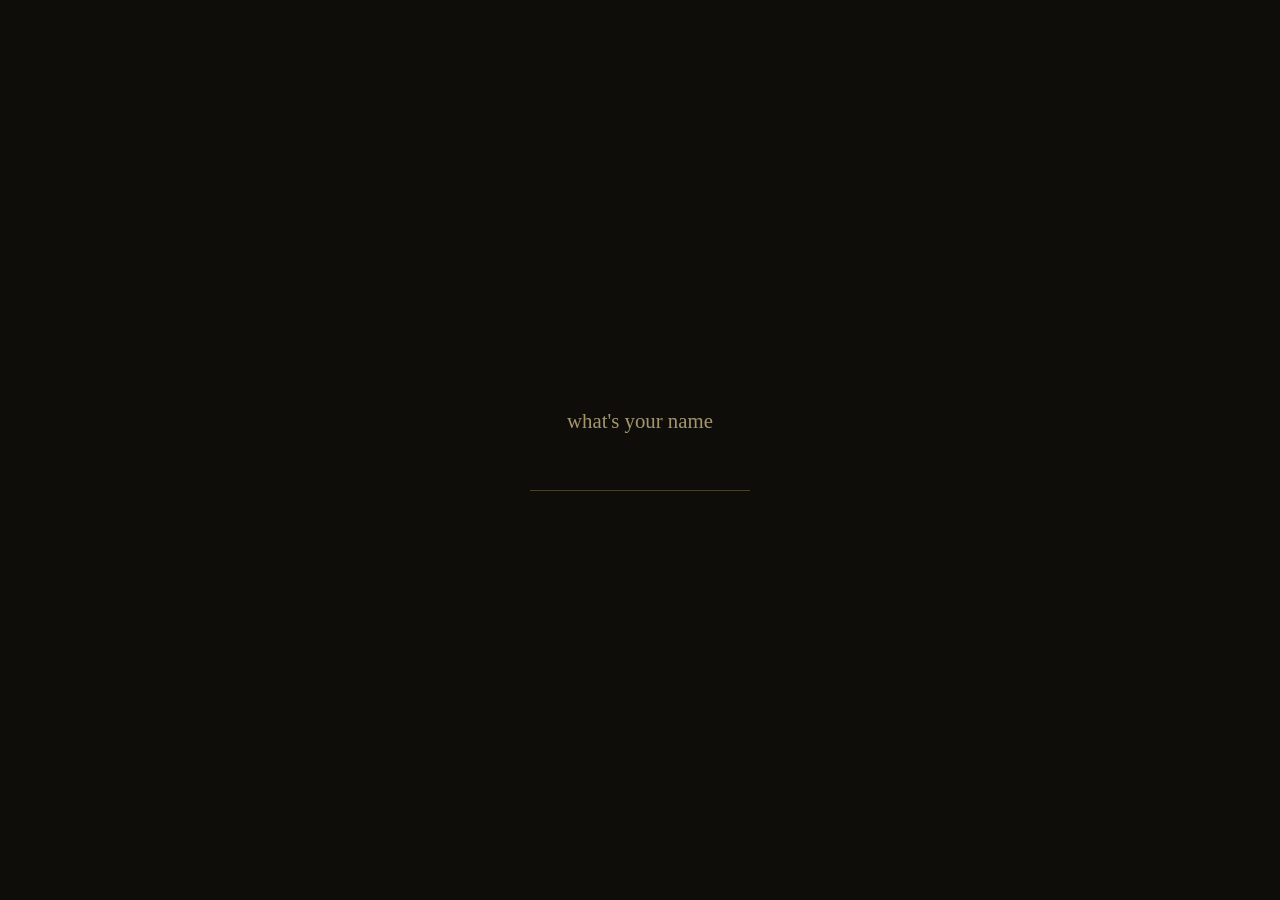
<file: htdwd/index.html>
<!DOCTYPE html>
<html lang="en">
<head>
  <meta charset="UTF-8">
  <meta name="viewport" content="width=device-width, initial-scale=1.0">
  <meta name="author" content="Saiidipoetry (Lesedi Iketleng)">
  <meta name="description" content="Lesedi Iketleng (saiidipoetry) — author of How to Die Without Dying (S.I.N). Enter the interactive experience. You finished it. Most don't.">
  <title>How To Die Without Dying - S.I.N.</title>
  <link rel="icon" href="images/sin-favicon.ico">
  <link rel="preconnect" href="https://fonts.googleapis.com">
  <link rel="preconnect" href="https://fonts.gstatic.com" crossorigin>
  <link href="https://fonts.googleapis.com/css2?family=Cormorant+Garamond:ital,wght@0,300;0,400;1,300&family=IM+Fell+English:ital@0;1&display=swap" rel="stylesheet">
  <link rel="stylesheet" href="style.css">
</head>
<body data-page="intro">
  <!-- Shared visual effects are kept in the HTML so every page can show the same crack and blackout layers. -->
  <svg id="crack" viewBox="0 0 4 1000" preserveAspectRatio="none" aria-hidden="true">
    <path id="crack-path" d="M2 0 L2 1000" stroke="#c8b888" stroke-width="1.2" fill="none" stroke-linecap="round" opacity="0.85"/>
  </svg>
  <div id="blackout"></div>
  <button class="sound-toggle" type="button" data-sound-toggle>sound off</button>

  <main>
    <section id="name-gate" class="name-gate" aria-label="Reader name">
      <div class="name-card">
        <p>what's your name</p>
        <input id="name-input" type="text" maxlength="24" autocomplete="name">
      </div>
    </section>

    <a class="forget-link" href="index.html" data-forget-reader style="display:none;">not you?</a>

    <section id="landing" class="stage">
      <div class="center">
        <p class="line" id="l1">you finished it.</p>
        <p class="line" id="l2">most people don't.</p>
        <p class="line" id="l3">why?</p>
        <div class="choices" id="why-choices">
          <a class="fragment" href="moment1.html" data-save="why" data-mirror="you needed to know if she-">- because I needed to know if she-</a>
          <a class="fragment" href="moment1.html" data-save="why" data-mirror="something in it already knew you-">- because something in it already knew me-</a>
          <a class="fragment" href="moment1.html" data-save="why" data-mirror="you couldn't stop even when-">- because I couldn't stop even when-</a>
        </div>
      </div>
    </section>
  </main>

  <script src="script.js"></script>
</body>
</html>
</file>
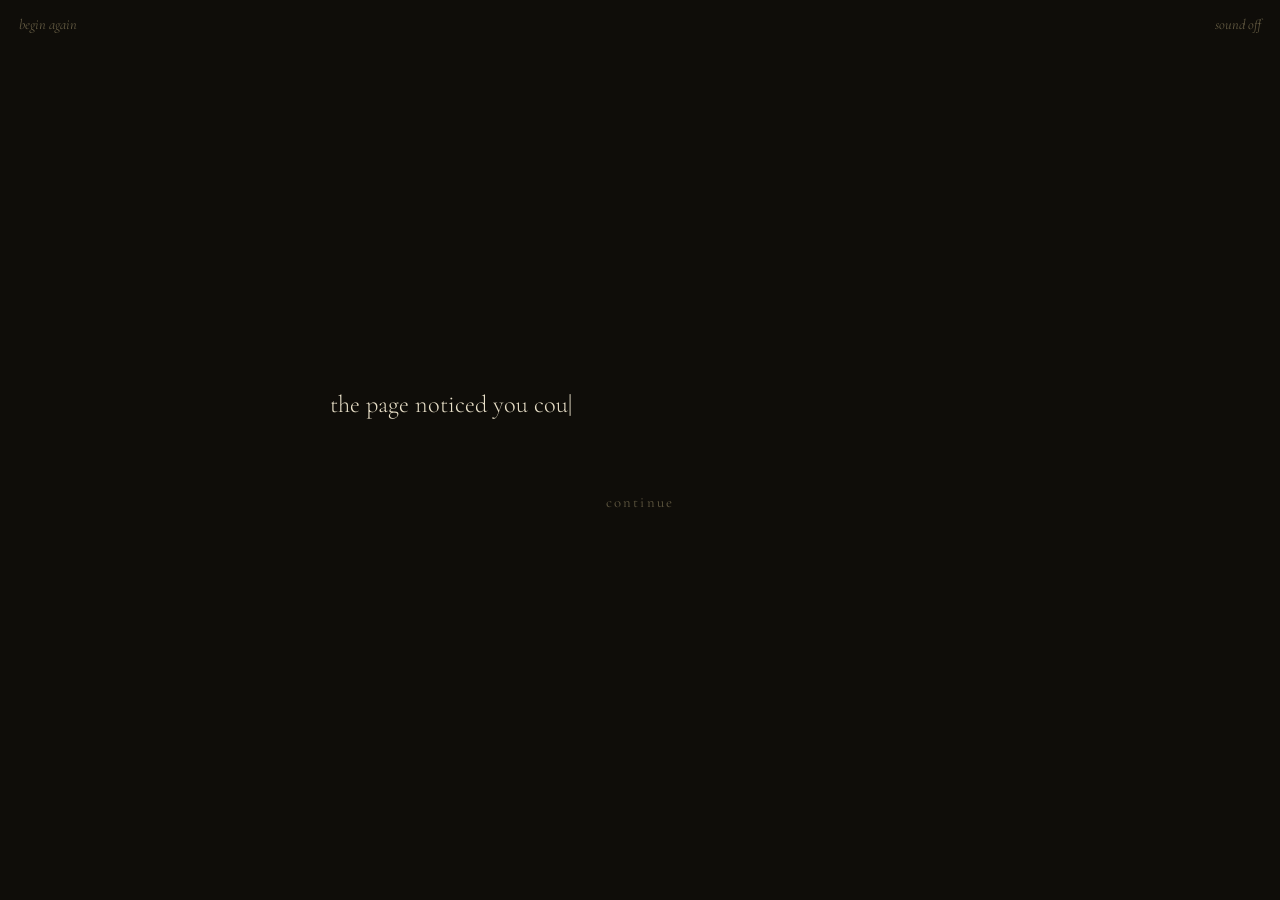
<file: htdwd/mirror.html>
<!DOCTYPE html>
<html lang="en">
<head>
  <meta charset="UTF-8">
  <meta name="viewport" content="width=device-width, initial-scale=1.0">
  <title>The Mirror - S.I.N.</title>
  <link rel="icon" href="images/sin-favicon.ico">
  <link rel="preconnect" href="https://fonts.googleapis.com">
  <link rel="preconnect" href="https://fonts.gstatic.com" crossorigin>
  <link href="https://fonts.googleapis.com/css2?family=Cormorant+Garamond:ital,wght@0,300;0,400;1,300&family=IM+Fell+English:ital@0;1&display=swap" rel="stylesheet">
  <link rel="stylesheet" href="style.css">
</head>
<body data-page="mirror">
  <svg id="crack" viewBox="0 0 4 1000" preserveAspectRatio="none" aria-hidden="true">
    <path id="crack-path" d="M2 0 L2 1000" stroke="#c8b888" stroke-width="1.2" fill="none" stroke-linecap="round" opacity="0.85"/>
  </svg>
  <div id="blackout"></div>
  <a class="restart-link" href="index.html" data-restart>begin again</a>
  <button class="sound-toggle" type="button" data-sound-toggle>sound off</button>

  <main class="stage active">
    <div class="center">
      <p id="mirror-text"></p>
      <a id="continue-btn" href="wall.html">continue</a>
    </div>
  </main>

  <script src="script.js"></script>
</body>
</html>
</file>
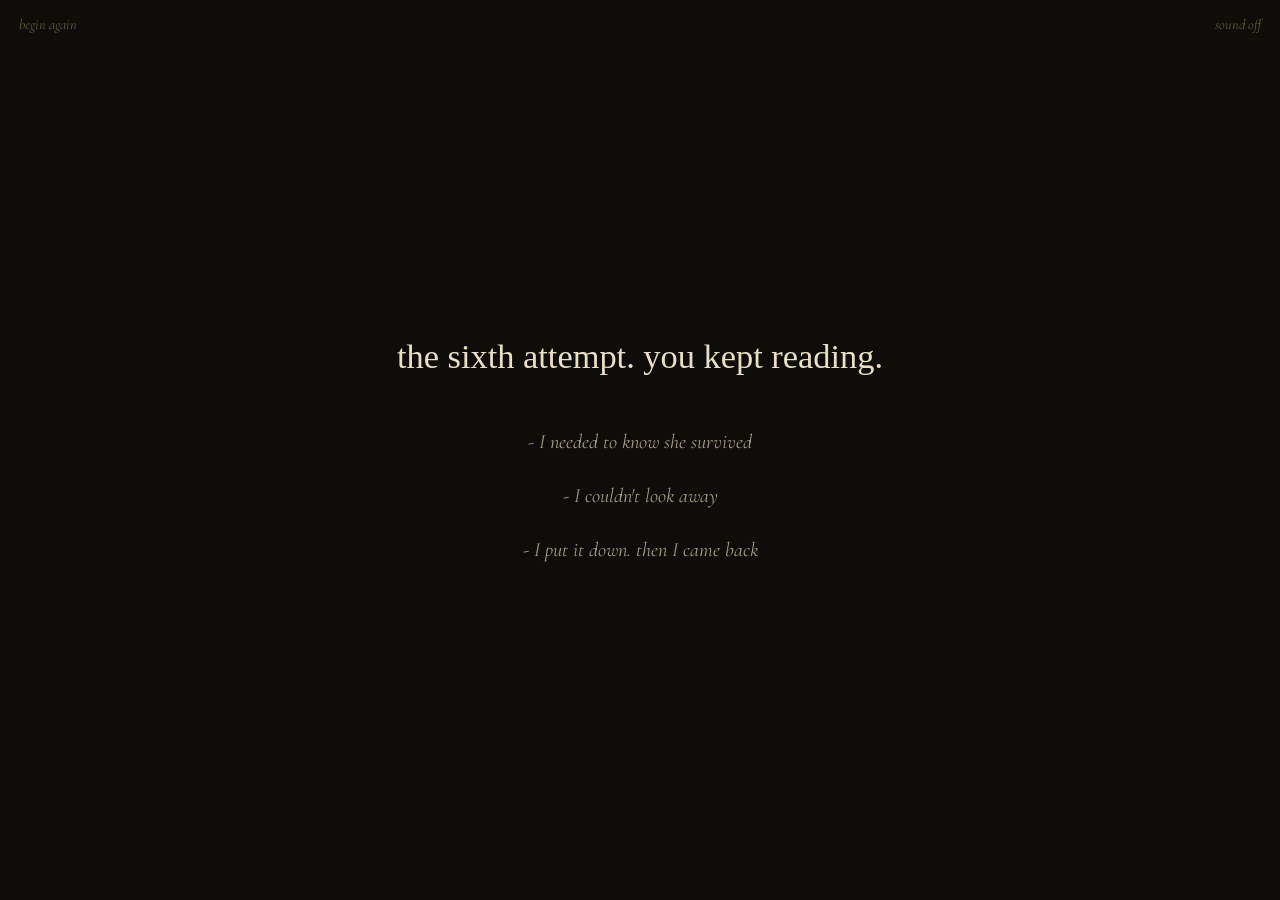
<file: htdwd/moment1.html>
<!DOCTYPE html>
<html lang="en">
<head>
  <meta charset="UTF-8">
  <meta name="viewport" content="width=device-width, initial-scale=1.0">
  <title>The Sixth Attempt - S.I.N.</title>
  <link rel="icon" href="images/sin-favicon.ico">
  <link rel="preconnect" href="https://fonts.googleapis.com">
  <link rel="preconnect" href="https://fonts.gstatic.com" crossorigin>
  <link href="https://fonts.googleapis.com/css2?family=Cormorant+Garamond:ital,wght@0,300;0,400;1,300&family=IM+Fell+English:ital@0;1&display=swap" rel="stylesheet">
  <link rel="stylesheet" href="style.css">
</head>
<body data-page="choice">
  <svg id="crack" viewBox="0 0 4 1000" preserveAspectRatio="none" aria-hidden="true">
    <path id="crack-path" d="M2 0 L2 1000" stroke="#c8b888" stroke-width="1.2" fill="none" stroke-linecap="round" opacity="0.85"/>
  </svg>
  <div id="blackout"></div>
  <a class="restart-link" href="index.html" data-restart>begin again</a>
  <button class="sound-toggle" type="button" data-sound-toggle>sound off</button>

  <main class="stage active">
    <div class="center">
      <p class="prompt">the sixth attempt. you kept reading.</p>
      <div class="options">
        <a class="fragment" href="moment2.html" data-save="m1" data-mirror="needed to know she survived">- I needed to know she survived</a>
        <a class="fragment" href="moment2.html" data-save="m1" data-mirror="couldn't look away">- I couldn't look away</a>
        <a class="fragment" href="moment2.html" data-save="m1" data-mirror="put it down. then you came back">- I put it down. then I came back</a>
      </div>
    </div>
  </main>

  <script src="script.js"></script>
</body>
</html>
</file>
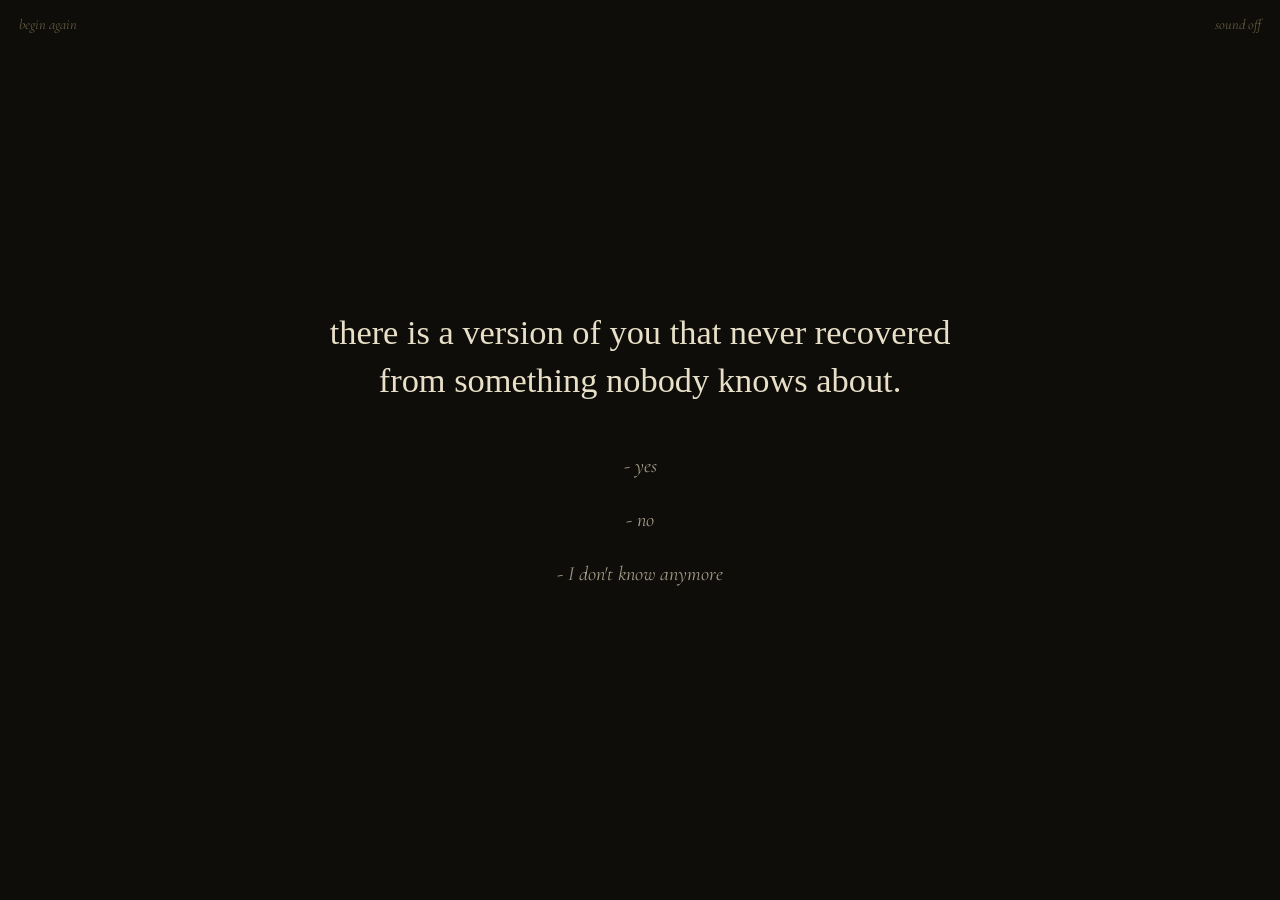
<file: htdwd/moment2.html>
<!DOCTYPE html>
<html lang="en">
<head>
  <meta charset="UTF-8">
  <meta name="viewport" content="width=device-width, initial-scale=1.0">
  <title>The Version Of You - S.I.N.</title>
  <link rel="icon" href="images/sin-favicon.ico">
  <link rel="preconnect" href="https://fonts.googleapis.com">
  <link rel="preconnect" href="https://fonts.gstatic.com" crossorigin>
  <link href="https://fonts.googleapis.com/css2?family=Cormorant+Garamond:ital,wght@0,300;0,400;1,300&family=IM+Fell+English:ital@0;1&display=swap" rel="stylesheet">
  <link rel="stylesheet" href="style.css">
</head>
<body data-page="choice">
  <svg id="crack" viewBox="0 0 4 1000" preserveAspectRatio="none" aria-hidden="true">
    <path id="crack-path" d="M2 0 L2 1000" stroke="#c8b888" stroke-width="1.2" fill="none" stroke-linecap="round" opacity="0.85"/>
  </svg>
  <div id="blackout"></div>
  <a class="restart-link" href="index.html" data-restart>begin again</a>
  <button class="sound-toggle" type="button" data-sound-toggle>sound off</button>

  <main class="stage active">
    <div class="center">
      <p class="prompt">there is a version of you that never recovered from something nobody knows about.</p>
      <div class="options">
        <a class="fragment" href="moment3.html" data-save="m2" data-mirror="yes">- yes</a>
        <a class="fragment" href="moment3.html" data-save="m2" data-mirror="no">- no</a>
        <a class="fragment" href="moment3.html" data-save="m2" data-mirror="don't know anymore">- I don't know anymore</a>
      </div>
    </div>
  </main>

  <script src="script.js"></script>
</body>
</html>
</file>
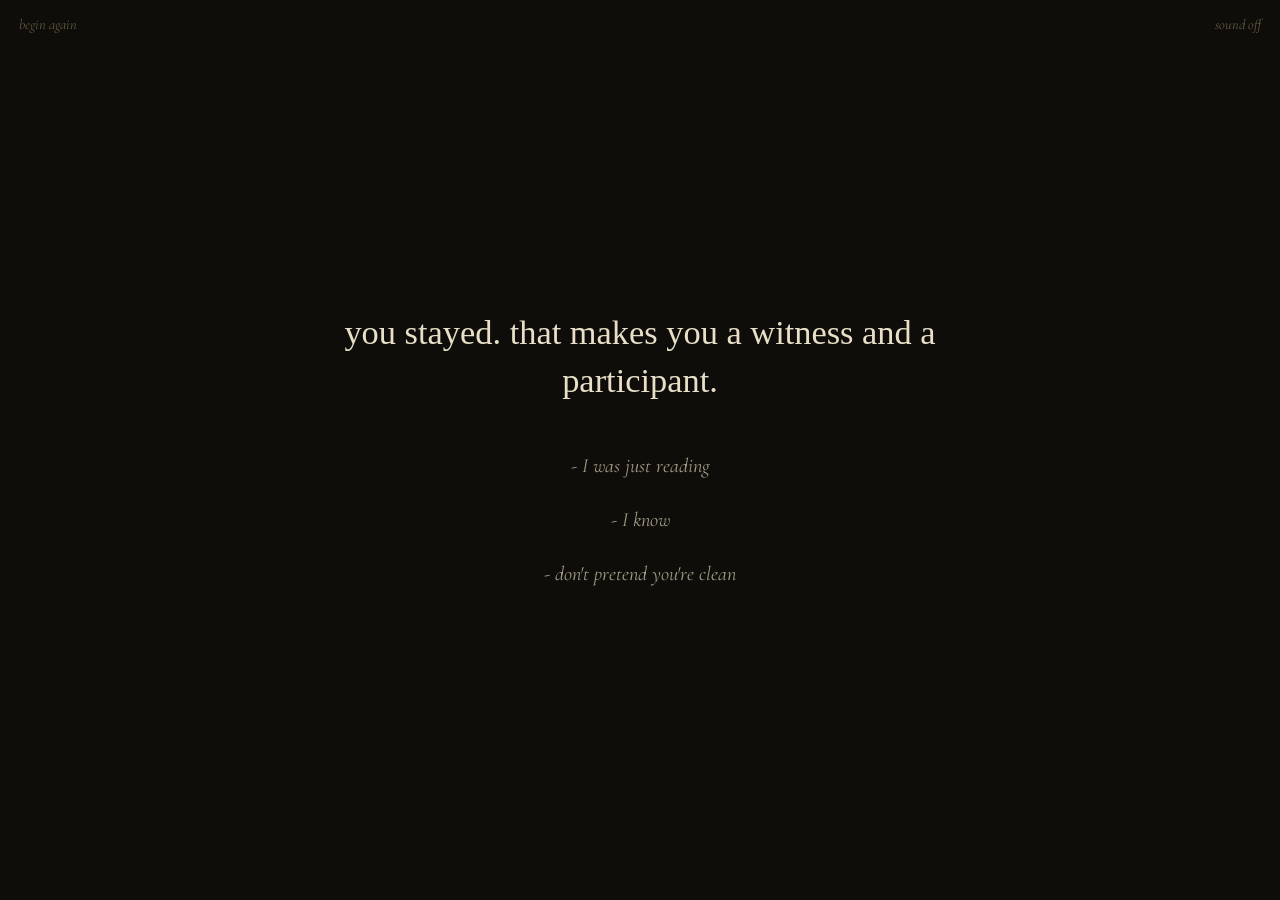
<file: htdwd/moment3.html>
<!DOCTYPE html>
<html lang="en">
<head>
  <meta charset="UTF-8">
  <meta name="viewport" content="width=device-width, initial-scale=1.0">
  <title>Witness - S.I.N.</title>
  <link rel="icon" href="images/sin-favicon.ico">
  <link rel="preconnect" href="https://fonts.googleapis.com">
  <link rel="preconnect" href="https://fonts.gstatic.com" crossorigin>
  <link href="https://fonts.googleapis.com/css2?family=Cormorant+Garamond:ital,wght@0,300;0,400;1,300&family=IM+Fell+English:ital@0;1&display=swap" rel="stylesheet">
  <link rel="stylesheet" href="style.css">
</head>
<body data-page="choice">
  <svg id="crack" viewBox="0 0 4 1000" preserveAspectRatio="none" aria-hidden="true">
    <path id="crack-path" d="M2 0 L2 1000" stroke="#c8b888" stroke-width="1.2" fill="none" stroke-linecap="round" opacity="0.85"/>
  </svg>
  <div id="blackout"></div>
  <a class="restart-link" href="index.html" data-restart>begin again</a>
  <button class="sound-toggle" type="button" data-sound-toggle>sound off</button>

  <main class="stage active">
    <div class="center">
      <p class="prompt">you stayed. that makes you a witness and a participant.</p>
      <div class="options">
        <a class="fragment" href="moment4.html" data-save="m3" data-mirror="you were just reading">- I was just reading</a>
        <a class="fragment" href="moment4.html" data-save="m3" data-mirror="you know">- I know</a>
        <a class="fragment" href="moment4.html" data-save="m3" data-mirror="don't pretend you're clean">- don't pretend you're clean</a>
      </div>
    </div>
  </main>

  <script src="script.js"></script>
</body>
</html>
</file>
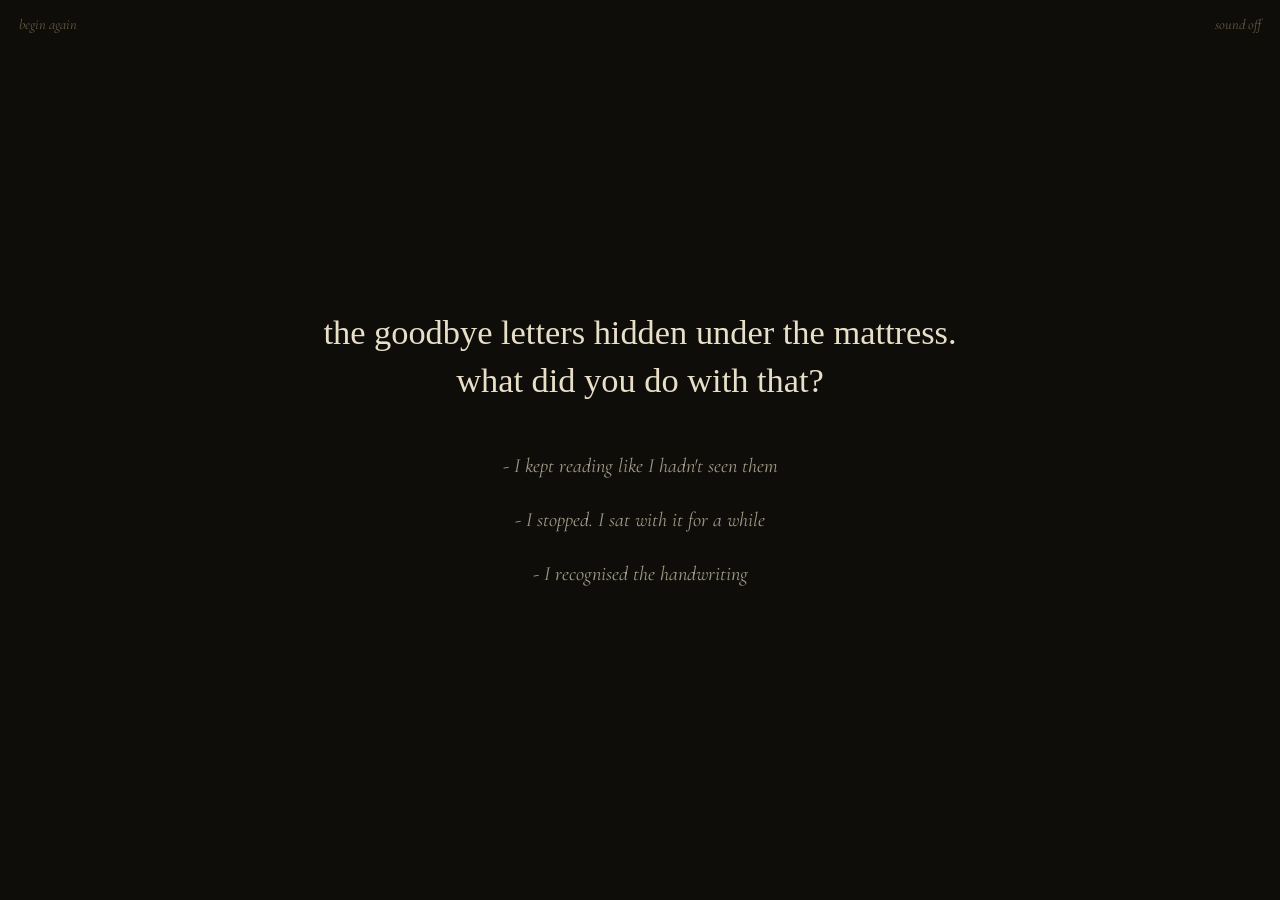
<file: htdwd/moment4.html>
<!DOCTYPE html>
<html lang="en">
<head>
  <meta charset="UTF-8">
  <meta name="viewport" content="width=device-width, initial-scale=1.0">
  <title>The Letters - S.I.N.</title>
  <link rel="icon" href="images/sin-favicon.ico">
  <link rel="preconnect" href="https://fonts.googleapis.com">
  <link rel="preconnect" href="https://fonts.gstatic.com" crossorigin>
  <link href="https://fonts.googleapis.com/css2?family=Cormorant+Garamond:ital,wght@0,300;0,400;1,300&family=IM+Fell+English:ital@0;1&display=swap" rel="stylesheet">
  <link rel="stylesheet" href="style.css">
</head>
<body data-page="choice">
  <svg id="crack" viewBox="0 0 4 1000" preserveAspectRatio="none" aria-hidden="true">
    <path id="crack-path" d="M2 0 L2 1000" stroke="#c8b888" stroke-width="1.2" fill="none" stroke-linecap="round" opacity="0.85"/>
  </svg>
  <div id="blackout"></div>
  <a class="restart-link" href="index.html" data-restart>begin again</a>
  <button class="sound-toggle" type="button" data-sound-toggle>sound off</button>

  <main class="stage active">
    <div class="center">
      <p class="prompt">the goodbye letters hidden under the mattress. what did you do with that?</p>
      <div class="options">
        <a class="fragment" href="moment5.html" data-save="m4" data-mirror="kept reading like you hadn't seen them">- I kept reading like I hadn't seen them</a>
        <a class="fragment" href="moment5.html" data-save="m4" data-mirror="stopped. sat with it for a while">- I stopped. I sat with it for a while</a>
        <a class="fragment" href="moment5.html" data-save="m4" data-mirror="recognised the handwriting">- I recognised the handwriting</a>
      </div>
    </div>
  </main>

  <script src="script.js"></script>
</body>
</html>
</file>
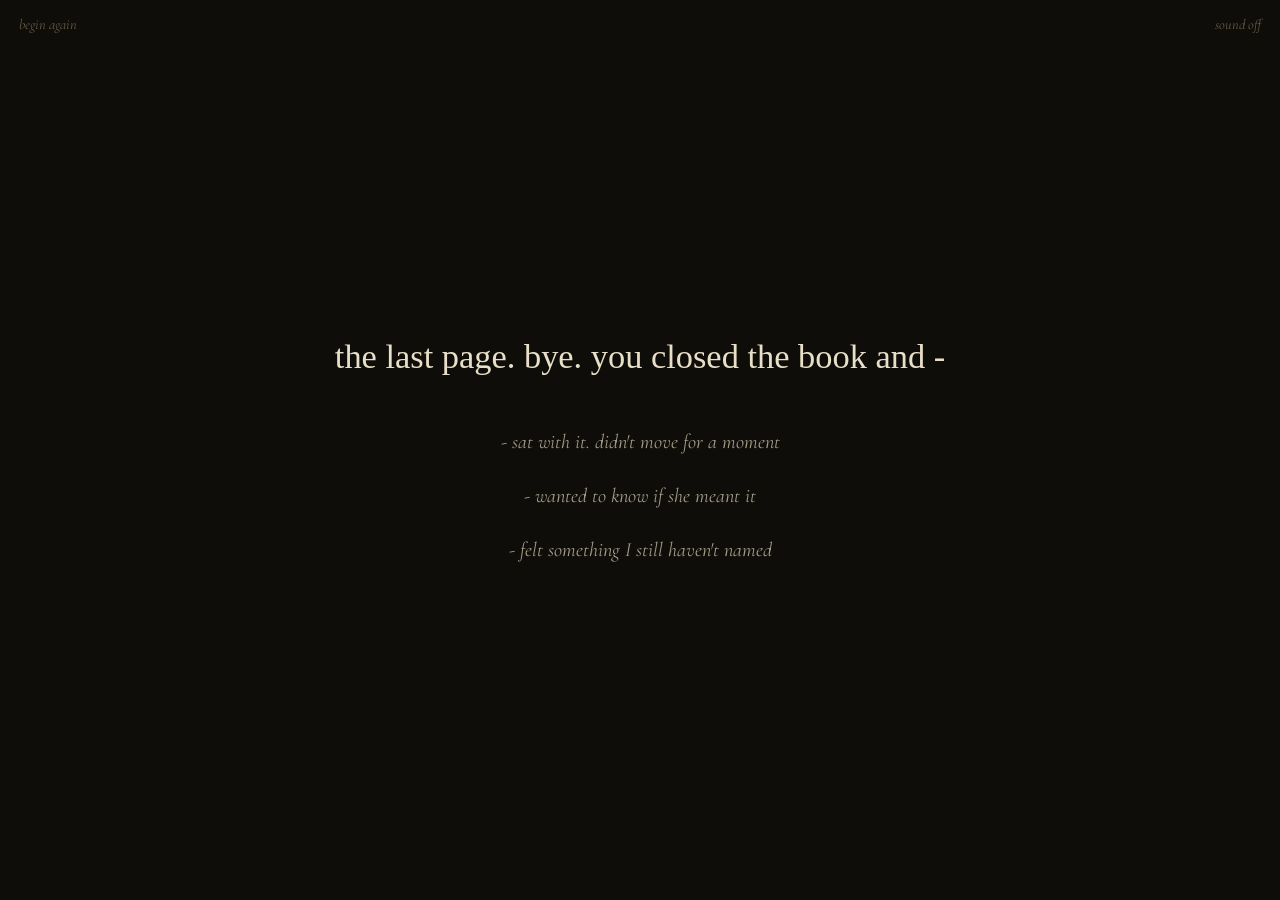
<file: htdwd/moment5.html>
<!DOCTYPE html>
<html lang="en">
<head>
  <meta charset="UTF-8">
  <meta name="viewport" content="width=device-width, initial-scale=1.0">
  <title>The Last Page - S.I.N.</title>
  <link rel="icon" href="images/sin-favicon.ico">
  <link rel="preconnect" href="https://fonts.googleapis.com">
  <link rel="preconnect" href="https://fonts.gstatic.com" crossorigin>
  <link href="https://fonts.googleapis.com/css2?family=Cormorant+Garamond:ital,wght@0,300;0,400;1,300&family=IM+Fell+English:ital@0;1&display=swap" rel="stylesheet">
  <link rel="stylesheet" href="style.css">
</head>
<body data-page="choice">
  <svg id="crack" viewBox="0 0 4 1000" preserveAspectRatio="none" aria-hidden="true">
    <path id="crack-path" d="M2 0 L2 1000" stroke="#c8b888" stroke-width="1.2" fill="none" stroke-linecap="round" opacity="0.85"/>
  </svg>
  <div id="blackout"></div>
  <a class="restart-link" href="index.html" data-restart>begin again</a>
  <button class="sound-toggle" type="button" data-sound-toggle>sound off</button>

  <main class="stage active">
    <div class="center">
      <p class="prompt">the last page. bye. you closed the book and -</p>
      <div class="options">
        <a class="fragment" href="mirror.html" data-save="m5" data-mirror="sat with it. didn't move for a moment">- sat with it. didn't move for a moment</a>
        <a class="fragment" href="mirror.html" data-save="m5" data-mirror="wanted to know if she meant it">- wanted to know if she meant it</a>
        <a class="fragment" href="mirror.html" data-save="m5" data-mirror="felt something you still haven't named">- felt something I still haven't named</a>
      </div>
    </div>
  </main>

  <script src="script.js"></script>
</body>
</html>
</file>
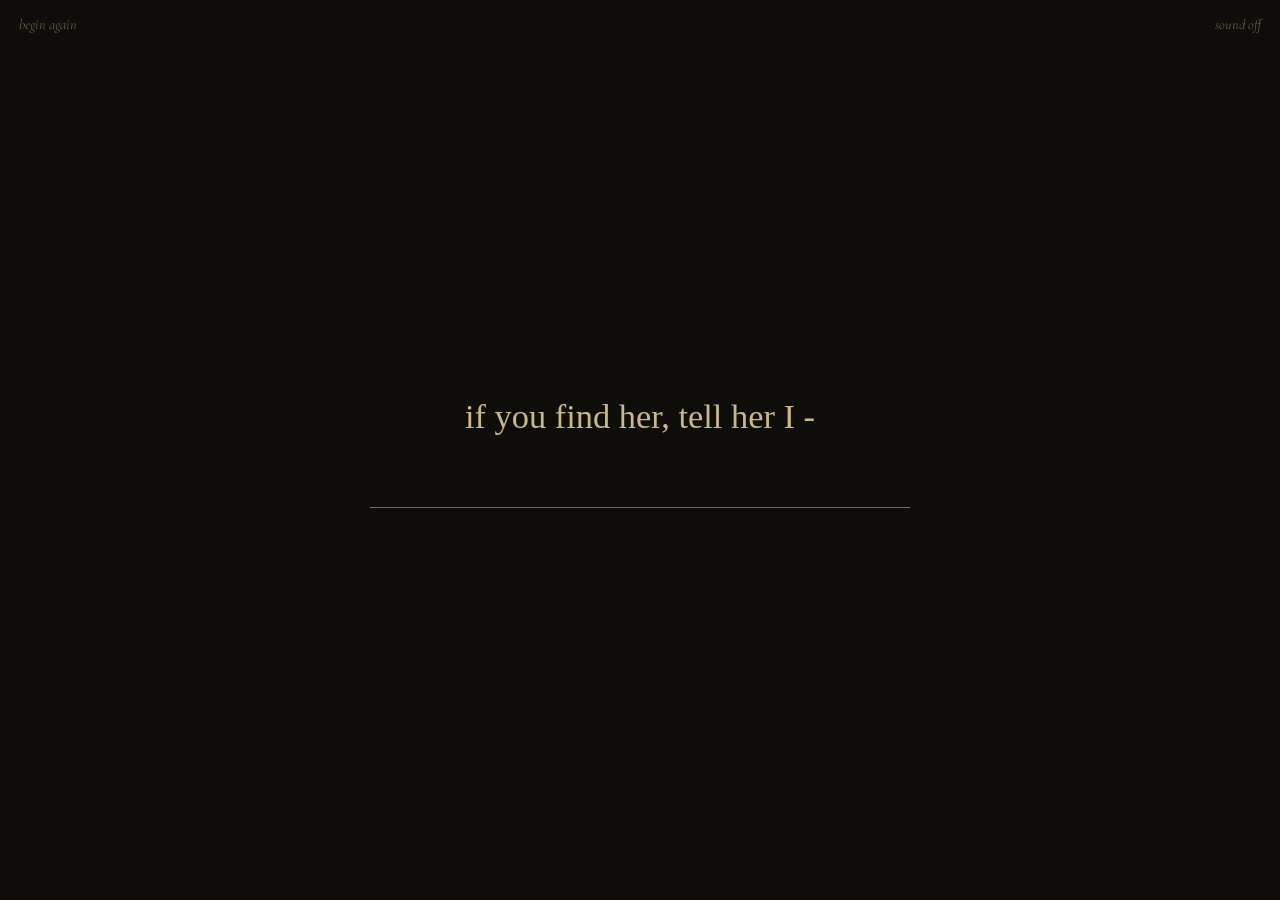
<file: htdwd/wall.html>
<!DOCTYPE html>
<html lang="en">
<head>
  <meta charset="UTF-8">
  <meta name="viewport" content="width=device-width, initial-scale=1.0">
  <title>The Wall - S.I.N.</title>
  <link rel="icon" href="images/sin-favicon.ico">
  <link rel="preconnect" href="https://fonts.googleapis.com">
  <link rel="preconnect" href="https://fonts.gstatic.com" crossorigin>
  <link href="https://fonts.googleapis.com/css2?family=Cormorant+Garamond:ital,wght@0,300;0,400;1,300&family=IM+Fell+English:ital@0;1&display=swap" rel="stylesheet">
  <link rel="stylesheet" href="style.css">
</head>
<body data-page="wall" class="dark">
  <svg id="crack" viewBox="0 0 4 1000" preserveAspectRatio="none" aria-hidden="true">
    <path id="crack-path" d="M2 0 L2 1000" stroke="#c8b888" stroke-width="1.2" fill="none" stroke-linecap="round" opacity="0.85"/>
  </svg>
  <div id="blackout"></div>
  <div id="bye-name"></div>
  <a class="restart-link" href="index.html" data-restart>begin again</a>
  <button class="sound-toggle" type="button" data-sound-toggle>sound off</button>

  <main class="stage active">
    <div class="center" id="wall-prompt-wrap">
      <p class="prompt">if you find her, tell her I -</p>
      <input id="wall-input" type="text" maxlength="80" autocomplete="off" autocapitalize="off" spellcheck="false">
    </div>
    <div id="wall-notes"></div>
    <p id="final-line">she may never be found. you finished the sentence anyway. that tells you something.</p>
  </main>

  <script src="script.js"></script>
</body>
</html>
</file>
<file: htdwd/style.css>
/* =================================================
   How To Die Without Dying - S.I.N.
   Shared styling for all pages.
   ================================================= */

* {
  box-sizing: border-box;
}

html,
body {
  min-height: 100%;
  margin: 0;
  background: #0f0d09;
  color: #e8dfc8;
  font-family: "Cormorant Garamond", serif;
  -webkit-font-smoothing: antialiased;
  overflow: auto;
  transition: background 2s ease;
}

body.dark {
  background: #070603;
}

/* Subtle grain texture. Kept in CSS so the HTML stays readable. */
body::before {
  content: "";
  position: fixed;
  inset: 0;
  background-image: url("data:image/svg+xml,%3Csvg viewBox='0 0 400 400' xmlns='http://www.w3.org/2000/svg'%3E%3Cfilter id='n'%3E%3CfeTurbulence type='fractalNoise' baseFrequency='0.85' numOctaves='3' stitchTiles='stitch'/%3E%3C/filter%3E%3Crect width='100%25' height='100%25' filter='url(%23n)' opacity='0.5'/%3E%3C/svg%3E");
  opacity: .055;
  mix-blend-mode: multiply;
  pointer-events: none;
}

body.dark::before {
  opacity: .03;
}

#crack {
  position: fixed;
  left: 50%;
  top: 0;
  width: 2px;
  height: 100vh;
  transform: translateX(-50%);
  z-index: 2;
  pointer-events: none;
  opacity: .9;
}

#crack-path {
  filter: drop-shadow(0 0 3px rgba(200, 184, 136, .15));
  transition: stroke-dashoffset 1.8s cubic-bezier(.22, .61, .36, 1);
}

#blackout {
  position: fixed;
  inset: 0;
  background: #000;
  opacity: 0;
  pointer-events: none;
  transition: opacity 3.8s ease;
  z-index: 60;
}

.restart-link {
  position: fixed;
  left: 1.2rem;
  top: 1rem;
  z-index: 30;
  color: #c8b88875;
  font-family: "Cormorant Garamond", serif;
  font-size: .9rem;
  font-style: italic;
  letter-spacing: 0;
  text-decoration: none;
  transition: color .35s ease, opacity .35s ease;
}

.sound-toggle {
  position: fixed;
  right: 1.2rem;
  top: 1rem;
  z-index: 30;
  border: 0;
  padding: 0;
  background: transparent;
  color: #c8b88875;
  cursor: pointer;
  font-family: "Cormorant Garamond", serif;
  font-size: .9rem;
  font-style: italic;
  letter-spacing: 0;
  transition: color .35s ease;
}

.forget-link {
  position: fixed;
  left: 50%;
  bottom: 1rem;
  z-index: 110;
  color: #c8b88860;
  transform: translateX(-50%);
  font-family: "Cormorant Garamond", serif;
  font-size: .86rem;
  font-style: italic;
  letter-spacing: 0;
  text-decoration: none;
  transition: color .35s ease, opacity .35s ease;
}

.restart-link:hover,
.restart-link:focus,
.sound-toggle:hover,
.sound-toggle:focus,
.forget-link:hover,
.forget-link:focus {
  color: #c8b888;
  outline: 0;
}

.stage {
  position: fixed;
  inset: 0;
  display: flex;
  align-items: center;
  justify-content: center;
  padding: 6vh 7vw;
  opacity: 0;
  pointer-events: none;
  transition: opacity 1.8s ease;
  z-index: 5;
  overflow-y: auto;
}

.stage.active {
  opacity: 1;
  pointer-events: auto;
}

.center {
  width: 100%;
  max-width: 740px;
  margin: 0 auto;
  text-align: center;
}

.name-gate {
  position: fixed;
  inset: 0;
  z-index: 100;
  display: flex;
  align-items: center;
  justify-content: center;
  background: #0f0d09;
  transition: opacity 1.2s ease;
}

.name-card {
  text-align: center;
}

.name-card p {
  margin: 0 0 1.2rem;
  color: #c8b888;
  font-family: "IM Fell English", serif;
  font-size: 1.3rem;
  opacity: .8;
}

.name-card input,
#wall-input {
  background: transparent;
  border: 0;
  border-bottom: 1px solid rgba(200, 184, 136, .3);
  color: #e8dfc8;
  font-family: "IM Fell English", serif;
  font-style: italic;
  text-align: center;
  outline: 0;
  caret-color: #c8b888;
}

.name-card input {
  width: 220px;
  padding: .4rem;
  font-size: 1.4rem;
}

.line {
  opacity: 0;
  transform: translateY(8px);
  transition: opacity 2.6s ease, transform 2.6s ease;
  font-family: "IM Fell English", serif;
  font-size: clamp(1.7rem, 4.5vw, 2.5rem);
  line-height: 1.3;
  color: #e8dfc8;
  margin: .4em 0;
  font-weight: 400;
}

.line.visible {
  opacity: 1;
  transform: none;
}

#l2 {
  color: #d4cbb3;
}

#l3 {
  margin-top: 1.4em;
  color: #c8b888;
  font-style: italic;
  font-size: clamp(1.4rem, 3.8vw, 2rem);
}

.choices,
.options {
  display: flex;
  flex-direction: column;
  align-items: center;
}

.choices {
  margin-top: 3.5rem;
  gap: 1.15rem;
  opacity: 0;
  transform: translateY(10px);
  transition: opacity 2s ease .4s, transform 2s ease .4s;
}

.choices.visible {
  opacity: 1;
  transform: none;
}

.options {
  gap: 1.05rem;
  opacity: 0;
  transform: translateY(12px);
  transition: opacity 1.6s ease .7s, transform 1.6s ease .7s;
}

.stage.active .options {
  opacity: 1;
  transform: none;
}

.fragment {
  display: inline-block;
  border: 0;
  padding: .2em .4em;
  background: none;
  color: #c8b888;
  opacity: .74;
  cursor: pointer;
  font-family: "Cormorant Garamond", serif;
  font-size: clamp(1.08rem, 3.3vw, 1.35rem);
  font-style: italic;
  line-height: 1.45;
  text-align: center;
  text-decoration: none;
  letter-spacing: 0;
  transition: opacity .4s ease, color .4s ease, transform .4s ease;
}

.options .fragment {
  color: #d6cdb4;
  font-size: clamp(1.02rem, 3.1vw, 1.26rem);
}

.fragment:hover,
.fragment:focus {
  color: #e8dfc8;
  opacity: 1;
  outline: 0;
  transform: translateY(-1px);
}

.prompt {
  max-width: 680px;
  margin: 0 auto 2.6rem;
  color: #e8dfc8;
  opacity: 0;
  transform: translateY(12px);
  font-family: "IM Fell English", serif;
  font-size: clamp(1.45rem, 4.1vw, 2.15rem);
  line-height: 1.42;
  font-weight: 400;
  transition: opacity 1.8s ease, transform 1.8s ease;
}

.stage.active .prompt {
  opacity: 1;
  transform: none;
  transition-delay: .35s;
}

#mirror-text {
  max-width: 620px;
  margin: 0 auto;
  color: #e8dfc8;
  opacity: 0;
  font-size: clamp(1.18rem, 3.4vw, 1.52rem);
  font-weight: 300;
  line-height: 1.78;
  text-align: left;
  transition: opacity 3.2s ease;
}

.stage.active #mirror-text {
  opacity: 1;
  transition-delay: .6s;
}

#continue-btn {
  display: inline-block;
  margin-top: 3.8rem;
  padding: .4rem .8rem;
  border: 0;
  background: none;
  color: #c8b88870;
  cursor: pointer;
  font-family: "Cormorant Garamond", serif;
  font-size: .92rem;
  letter-spacing: .14em;
  text-decoration: none;
  text-transform: lowercase;
  opacity: 0;
  transition: opacity 2.2s ease 2.2s, color .3s;
}

.stage.active #continue-btn {
  opacity: 1;
}

#continue-btn:hover {
  color: #c8b888;
}

#wall-prompt-wrap {
  position: relative;
  z-index: 10;
  transition: opacity 1.2s ease;
}

#wall-prompt-wrap .prompt {
  margin-bottom: .9rem;
  color: #c8b888;
}

#wall-input {
  width: min(84vw, 540px);
  padding: .65rem .2rem;
  font-size: clamp(1.22rem, 3.9vw, 1.62rem);
  transition: border-color .3s;
}

#wall-input:focus {
  border-bottom-color: rgba(200, 184, 136, .55);
}

#wall-notes {
  position: fixed;
  inset: 0;
  z-index: 4;
  opacity: 0;
  pointer-events: none;
  transition: opacity 1.6s ease;
}

#wall-notes.show {
  opacity: 1;
  pointer-events: auto;
}

.note {
  position: absolute;
  max-width: min(230px, 44vw);
  padding: .9rem 1.15rem .95rem;
  background: #e8dfc8;
  background-image: linear-gradient(180deg, #ede6d1 0%, #e8dfc8 100%);
  color: #1a1611;
  box-shadow: 0 3px 12px rgba(0, 0, 0, .48);
  cursor: grab;
  font-family: "IM Fell English", serif;
  font-size: clamp(.88rem, 2.15vw, 1.03rem);
  line-height: 1.36;
  user-select: none;
  touch-action: none;
  transform-origin: center;
}

.note:active {
  cursor: grabbing;
}

.note::before,
.note::after {
  content: "";
  position: absolute;
  left: 0;
  right: 0;
  height: 7px;
  background: #e8dfc8;
}

.note::before {
  top: -5px;
  clip-path: polygon(0 60%, 3% 38%, 7% 62%, 12% 34%, 17% 58%, 23% 32%, 28% 56%, 34% 40%, 40% 60%, 46% 35%, 52% 57%, 58% 38%, 64% 61%, 70% 36%, 76% 58%, 82% 33%, 88% 55%, 94% 40%, 100% 60%, 100% 100%, 0 100%);
}

.note::after {
  bottom: -5px;
  transform: rotate(180deg);
  clip-path: polygon(0 60%, 4% 36%, 9% 61%, 15% 39%, 21% 56%, 27% 31%, 33% 58%, 39% 37%, 45% 63%, 51% 34%, 57% 59%, 63% 41%, 70% 60%, 77% 35%, 83% 57%, 90% 38%, 96% 60%, 100% 42%, 100% 100%, 0 100%);
}

.note-signature {
  display: block;
  margin-top: .6rem;
  padding-top: .5rem;
  border-top: 1px solid #1a161140;
  font-size: 0.75em;
  font-style: italic;
  color: #1a161175;
  text-align: right;
}

.note.user {
  z-index: 100 !important;
  background: #f1e9d3;
  box-shadow: 0 5px 20px rgba(0, 0, 0, .6), 0 0 0 1px rgba(200, 184, 136, .18);
}

#final-line {
  position: fixed;
  left: 50%;
  bottom: 13vh;
  z-index: 20;
  width: calc(100% - 3rem);
  max-width: 620px;
  color: #c8b888;
  opacity: 0;
  pointer-events: none;
  transform: translateX(-50%) translateY(12px);
  font-family: "IM Fell English", serif;
  font-size: clamp(1.06rem, 3.3vw, 1.36rem);
  font-style: italic;
  line-height: 1.55;
  text-align: center;
  transition: opacity 2.6s ease, transform 2.6s ease;
}

#final-line.visible {
  opacity: .93;
  transform: translateX(-50%) translateY(0);
}

#bye-name {
  position: fixed;
  left: 50%;
  top: 50%;
  z-index: 70;
  opacity: 0;
  pointer-events: none;
  transform: translate(-50%, -50%);
  color: #c8b888;
  font-family: "IM Fell English", serif;
  font-size: 1.1rem;
  font-style: italic;
  letter-spacing: .04em;
  transition: opacity 2.8s ease;
}

@media (hover: none) {
  .fragment:active {
    opacity: 1;
  }
}

@media (max-width: 600px) {
  .stage {
    padding: 5vh 6vw;
  }

  .fragment {
    max-width: 100%;
  }

  .note {
    max-width: 60vw;
    padding: .75rem .95rem;
  }

  #final-line {
    bottom: 10vh;
  }
}
</file>
